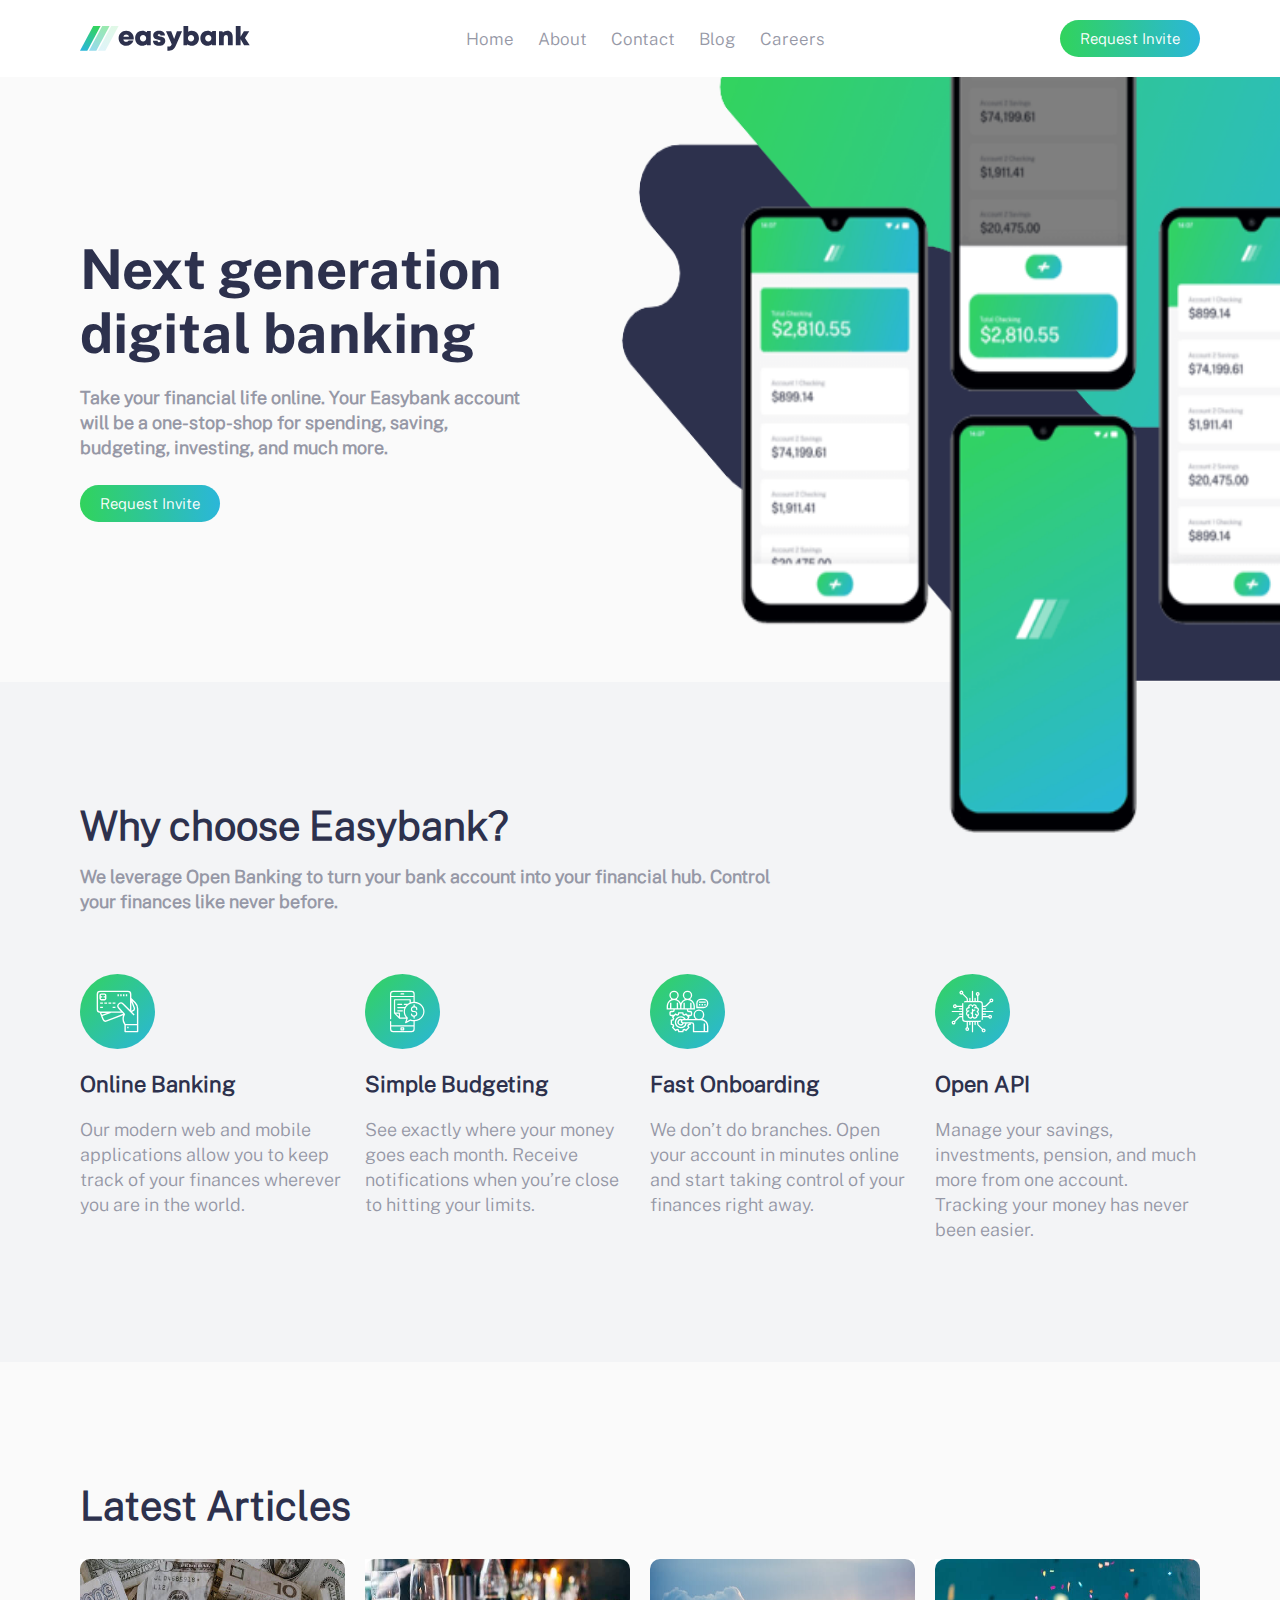
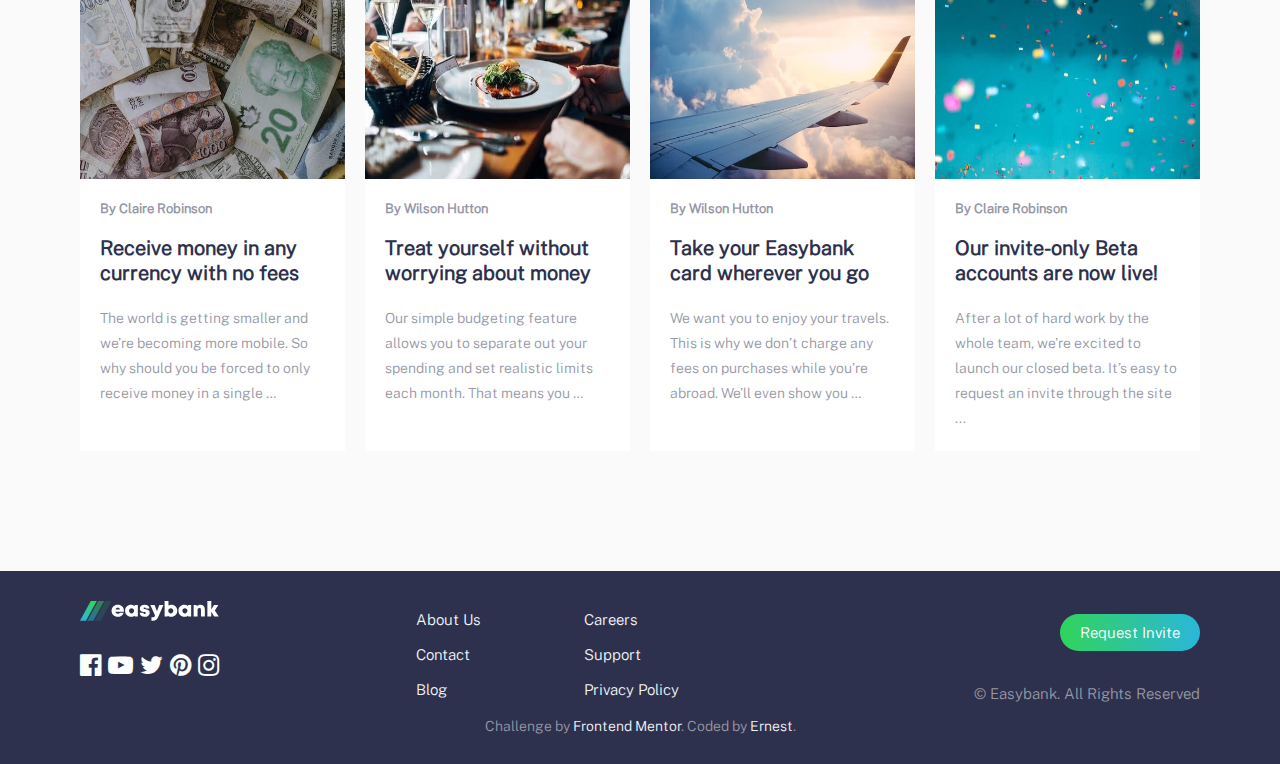
<file: easybank/index.html>
<!DOCTYPE html>
<html lang="en">
<head>
  <meta charset="UTF-8">
  <meta name="viewport" content="width=device-width, initial-scale=1.0">

  <link rel="icon" type="image/png" sizes="32x32" href="./images/favicon-32x32.png">
  <link rel="stylesheet" href="css/style.css">
  <link rel="stylesheet" href="https://cdnjs.cloudflare.com/ajax/libs/font-awesome/4.7.0/css/font-awesome.min.css">
  
  <title>Frontend Mentor | Easybank landing page</title>
</head>
<body>

  <div class="container">

    <div class="container-fix">
        <div class="nav">
        <img src="images/logo.svg" alt="Easybank Logo" class="nav-logo">
        <div class="empty block"></div>
        <div class="dropdown" id="mydropdown">
          <ul class="nav-list">
            <li class="nav-text mg-r-1"><a href="#">Home</a></li>
            <li class="nav-text mg-r-1"><a href="#">About</a></li>
            <li class="nav-text mg-r-1"><a href="#">Contact</a></li>
            <li class="nav-text mg-r-1"><a href="#">Blog</a></li>
            <li class="nav-text"><a href="#">Careers</a></li>
        </ul>
      </div>
                
        <button class="button none">Request Invite</button>
        <button class="" aria-label="Menu icon" id="menu" onclick="myFunc()">
          <img src="images/icon-hamburger.svg" alt="Menu" class="menu-open block" id="menu-sign">
        </button>
      </div>
      </div>

    <div class="col-a">
      <div class="section-a container-fix">
        <div class="sec-a">
            <h1>Next generation digital banking</h1>

        <h5>Take your financial life online. Your Easybank account will be a one-stop-shop 
            for spending, saving, budgeting, investing, and much more.</h5>

        <button class="button">Request Invite</button>
        </div>
        <div class="sec-b">
          
          <div class="bg-img">
            <img src="images/phone.png" class="bg-desktop none" alt="">
            <img src="images/website.png" class="bg-sm-device block" alt="">
            </div>
        </div>
        </div>
    </div>






    <div class="col-b">
      <div class="container-fix">
      <div class="section-a">
      <h2>Why choose Easybank?</h2>

      <h5>We leverage Open Banking to turn your bank account into your financial hub. Control 
      your finances like never before.</h5>
    </div>

      <div class="section-b">
        <div class="sec-a flex mg-r-1">
          <img src="images/icon-online.svg" alt="Logo" class="img-a">
      <h3>Online Banking</h3>
      <p>Our modern web and mobile applications allow you to keep track of your finances 
      wherever you are in the world.</p>
      </div>

      <div class="sec-b flex mg-r-1">
        <img src="images/icon-budgeting.svg" alt="Logo" class="img-a">
      <h3>Simple Budgeting</h3>
      <p>See exactly where your money goes each month. Receive notifications when you’re 
      close to hitting your limits.</p>
      </div>

      <div class="sec-c flex mg-r-1">
        <img src="images/icon-onboarding.svg" alt="Logo" class="img-a">
      <h3>Fast Onboarding</h3>
      <p>We don’t do branches. Open your account in minutes online and start taking control 
      of your finances right away.</p>
      </div>

      <div class="sec-d flex">
        <img src="images/icon-api.svg" alt="Logo" class="img-a">
      <h3>Open API</h3>
      <p>Manage your savings, investments, pension, and much more from one account. Tracking 
      your money has never been easier.</p>
    </div>
    </div>
    </div>
    </div>

    <div class="col-c">
      <div class="container-fix">
      <h2>Latest Articles</h2>

      <div class="section-a">
        <div class="sec-a flex mg-r-1">
          <img src="images/image-currency.jpg" alt="" class="flex-img">
      <h6>By Claire Robinson</h6>
      <h4><a href="#">Receive money in any currency with no fees</a></h4>
      <p>The world is getting smaller and we’re becoming more mobile. So why should you be 
      forced to only receive money in a single …</p>
    </div>
    
    <div class="sec-a flex mg-r-1">
      <img src="images/image-restaurant.jpg" alt="" class="flex-img">
      <h6>By Wilson Hutton</h6>
      <h4><a href="#">Treat yourself without worrying about money</a></h4>
      <p>Our simple budgeting feature allows you to separate out your spending and set 
      realistic limits each month. That means you …</p>
    </div>
    
    <div class="sec-a flex mg-r-1">
      <img src="images/image-plane.jpg" alt="" class="flex-img">
      <h6>By Wilson Hutton</h6>
      <h4><a href="#">Take your Easybank card wherever you go</a></h4>
      <p>We want you to enjoy your travels. This is why we don’t charge any fees on purchases 
      while you’re abroad. We’ll even show you …</p>
    </div>
    
    <div class="sec-a flex">
      <img src="images/image-confetti.jpg" alt="" class="flex-img">
      <h6>By Claire Robinson</h6>
      <h4><a href="#">Our invite-only Beta accounts are now live!</a></h4>
      <p>After a lot of hard work by the whole team, we’re excited to launch our closed beta. 
      It’s easy to request an invite through the site ...</p>
    </div>
    </div>
    </div>
    </div>

  

  <div class="footer">
    <div class="section-a container-fix">

      <div class="sec-a">
        <img src="images/logo-white.svg" alt="Easybank Logo" class="footer-logo">
        
        <div class="media-icon">

        <a href="#" aria-label="Faceebook"><i class="fa sm-icon fa-2x fa-facebook-official"></i></a>
        <a href="#" aria-label="Youtube"><i class="fa sm-icon fa-2x fa-youtube-play"></i></a>
        <a href="#" aria-label="Twitter"><i class="fa sm-icon fa-2x fa-twitter"></i></a>
        <a href="#" aria-label="Pinterest"><i class="fa sm-icon fa-2x fa-pinterest"></i></a>
        <a href="#" aria-label="Instagram"><i class="fa sm-icon fa-2x fa-instagram"></i></a>

        </div>
      </div>
      <div class="sec-b">
        <p><a href="#">About Us</p></a>
        <p><a href="#">Contact</p></a>
        <p><a href="#">Blog</p></a>
      </div>
      <div class="sec-b">
        <p><a href="#">Careers</p></a>
        <p><a href="#">Support</p></a>
        <p><a href="#">Privacy Policy</p></a>
      </div>
      <div class="sec-c">
        <div class="right">
        <button class="button">Request Invite</button>
        <p>© Easybank. All Rights Reserved</p>
      </div>
      </div>
      
    </div>
  
    <div class="attribution container-fix">
      Challenge by <a href="https://www.frontendmentor.io?ref=challenge" target="_blank">Frontend Mentor</a>. 
      Coded by <a href="https://github.com/Ernest2026/Websites/" target="_blank">Ernest</a>.
    </div>

</div>
</div>

    </div>

<script src="js/main.js"></script>
</body>
</html>
</file>
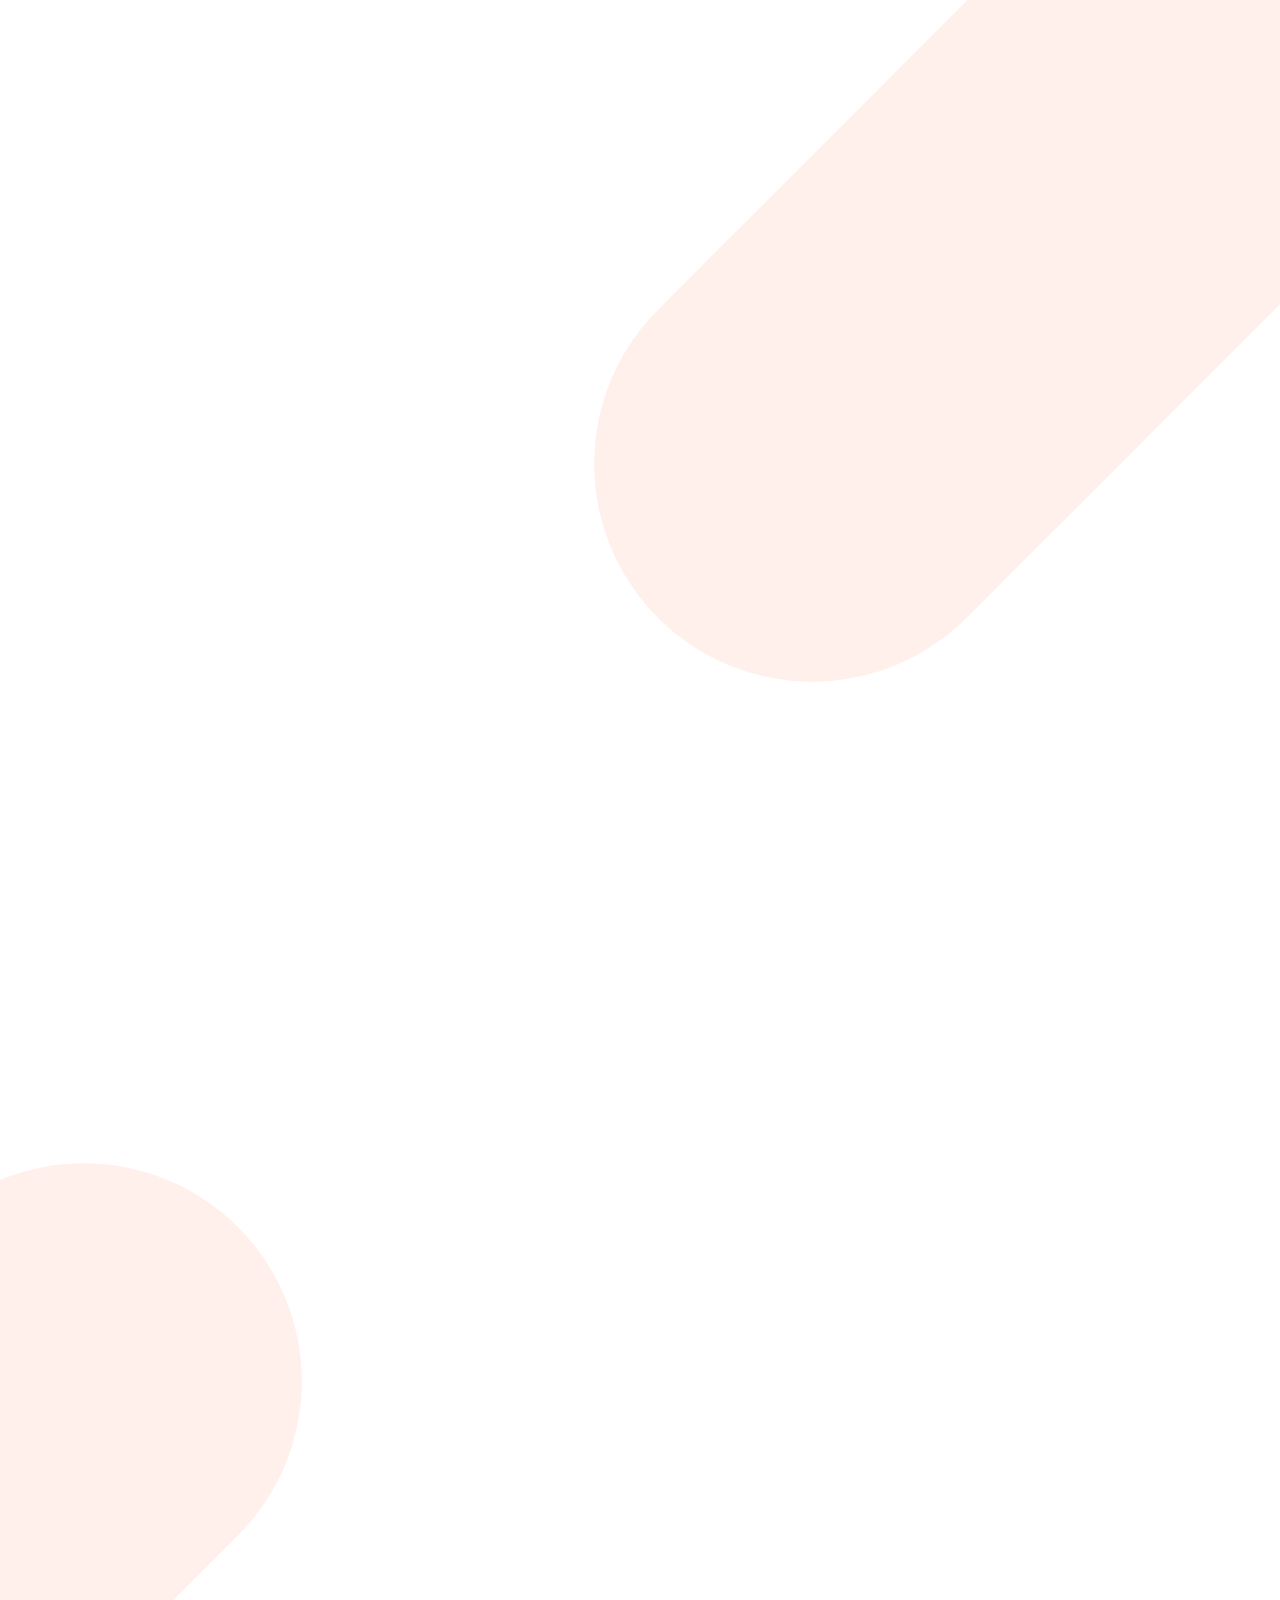
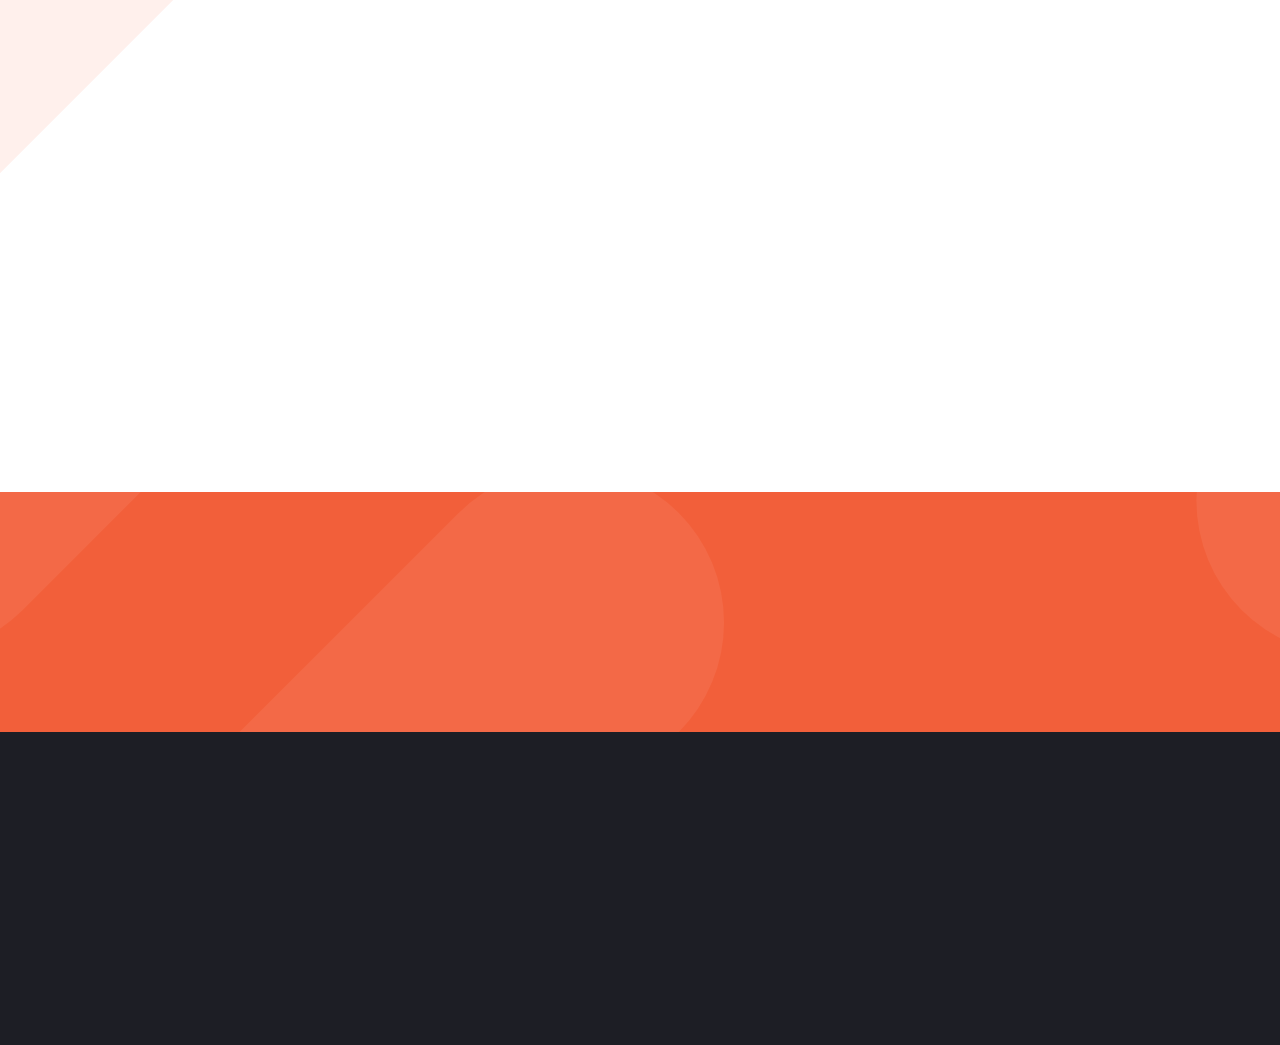
<file: manage/index.html>
<!DOCTYPE html>
<html lang="en">
<head>
  <meta charset="UTF-8">
  <meta name="viewport" content="width=device-width, initial-scale=1.0"> <!-- displays site properly based on user's device -->

  <link rel="icon" type="image/png" sizes="32x32" href="./images/favicon-32x32.png">

  <link rel="stylesheet" href="https://cdnjs.cloudflare.com/ajax/libs/font-awesome/4.7.0/css/font-awesome.min.css">

  <link rel="stylesheet" href="css/style.css">
  
  <title>Frontend Mentor | Manage landing page</title>

  <!-- Feel free to remove these styles or customise in your own stylesheet 👍 -->
</head>
<body>

  <div class="fluid-container">


    <img src="images/bg-tablet-pattern.svg" alt="" class="img-design-a">

  <div class="nav">
    <div class="container">
    <div class="section">
      <div class="logo">
        <img src="images/logo.svg" alt="" class="web-logo">
      </div>
  
      <div class="list" id="dropdown">
        <a href="#" aria-label="Pricing" class="link">Pricing</a>
        <a href="#" aria-label="Product" class="link">Product</a>
        <a href="#" aria-label="About Us" class="link">About Us</a>
        <a href="#" aria-label="Careers" class="link">Careers</a>
        <a href="#" aria-label="Community" class="link">Community</a>
      </div>
        
      <button class="button">Get Started</button>
      <button class="icon"><img src="images/icon-hamburger.svg" alt="" id="icon"></button>
    </div>
  </div>
  </div>

  


  <div class="col-a">
    <div class="container">
      <div class="section-a show-on-scroll">
        <div class="sec-a">
          <h1 class="opacity remove-class">Bring everyone together to build better products.</h1>

          <p class="opacity remove-class">Manage makes it simple for software teams to plan day-to-day 
            tasks while keeping the larger team goals in view.</p>
        
          <button class="button opacity remove-class">Get Started</button>
      </div>

      <div class="sec-b">
        <img src="images/illustration-intro.svg" alt="" class="img opacity remove-class">
      </div>
      </div>
    </div>
  </div>

  



  <div class="col-b">

    <img src="images/bg-tablet-pattern.svg" alt="" class="img-design-b">

    <div class="container">
      <div class="section-a">
        <div class="sec-a show-on-scroll">
          <h2 class="opacity remove-class">What’s different about Manage?</h2>

          <p class="opacity remove-class">Manage provides all the functionality your team needs, without 
          the complexity. Our software is tailor-made for modern digital 
          product teams.</p>
        </div>
        
      <div class="sec-b show-on-scroll">
        <div class="item opacity remove-class">
          <div class="item-header">
            <span class="number">01</span>
            <h4>Track company-wide progress</h4>
          </div>
          <p>See how your day-to-day tasks fit into the wider vision. Go from 
          tracking progress at the milestone level all the way done to the 
          smallest of details. Never lose sight of the bigger picture again.</p>
        </div>
              
        <div class="item opacity remove-class">
          <div class="item-header">
            <span class="number">02</span>
            <h4>Advanced built-in reports</h4>
          </div>
          <p>Set internal delivery estimates and track progress toward company 
          goals. Our customisable dashboard remove-classs you build out the reports 
          you need to keep key stakeholders informed.</p>
        </div>
              
        <div class="item opacity remove-class">
          <div class="item-header">
            <span class="number">03</span>
            <h4>Everything you need in one place</h4>
          </div>
          <p>Stop jumping from one service to another to communicate, store files, 
          track tasks and share documents. Manage offers an all-in-one team 
          productivity solution.</p>
        </div>
        
      </div>
        
      </div>
    </div>
  </div>

  

  <div class="col-c">
    <div class="container">
      <div class="section-a">
        <div class="sec-a show-on-scroll">
          <h2 class="opacity remove-class">What they’ve said</h2>
        </div>

        <div class="sec-b show-on-scroll">
          <div class="slides opacity remove-class">
            <img src="images/avatar-anisha.png" alt="" class="img">
            <h4>Anisha Li</h4>
            <p>“Manage has supercharged our team’s workflow. The ability to maintain 
            visibility on larger milestones at all times keeps everyone motivated.”</p>
          </div>
          
        <div class="slides opacity remove-class">
          <img src="images/avatar-ali.png" alt="" class="img">
          <h4>Ali Bravo</h4>
          <p>“We have been able to cancel so many other subscriptions since using 
          Manage. There is no more cross-channel confusion and everyone is much 
          more focused.”</p>
        </div>
          
        <div class="slides opacity remove-class">
          <img src="images/avatar-richard.png" alt="" class="img">
          <h4>Richard Watts</h4>
          <p>“Manage allows us to provide structure and process. It keeps us organized 
          and focused. I can’t stop recommending them to everyone I talk to!”</p>
        </div>
          
        <div class="slides opacity remove-class">
          <img src="images/avatar-shanai.png" alt="" class="img">
          <h4>Shanai Gough</h4>
          <p>“Their software allows us to track, manage and collaborate on our projects 
          from anywhere. It keeps the whole team in-sync without being intrusive.”</p>
        </div>
          
        <div class="dot">
          <span class="circle"></span>
          <span class="circle"></span>
          <span class="circle"></span>
          <span class="circle"></span>
        </div>
        </div>

        <div class="sec-c show-on-scroll">
          <button class="button opacity remove-class">Get Started</button>
        </div>
      </div>
    </div>
  </div>



  
  <div class="col-d">
    <div class="container">
      <div class="section-a show-on-scroll">
        <div class="sec-a">
          <p class="opacity remove-class">Simplify how your team works today.</p>
        </div>
        <div class="sec-b">
          <button class="button opacity remove-class">Get Started</button>
        </div>
      </div>
    </div>
  </div>

  
  

  <div class="footer">
    <div class="container">
      <div class="contain show-on-scroll">
      <div class="section">
        <div class="sec-a opacity remove-class">

          <p class="">Copyright 2020. All Rights Reserved</p>

          <div class="img">
            <img src="images/logo-white.svg" alt="" class="web-logo">
          </div>
            

            <div class="media-icon">

              <a href="#" aria-label="Facebook link"><i class="fa sm-icon fa-facebook-official"></i></a>
              <a href="#" aria-label="Youtube link"><i class="fa sm-icon fa-youtube-play"></i></a>
              <a href="#" aria-label="Twitter link"><i class="fa sm-icon fa-twitter"></i></a>
              <a href="#" aria-label="Pinterest link"><i class="fa sm-icon fa-pinterest"></i></a>
              <a href="#" aria-label="Instagram link"><i class="fa sm-icon fa-instagram"></i></a>
      
              </div>

              
        </div>

        <div class="sec-b opacity remove-class">
          <div class="item">
            <a href="#" aria-label="Home">Home</a>
            <a href="#" aria-label="Pricing">Pricing</a>
            <a href="#" aria-label="Product">Products</a>
            <a href="#" aria-label="About Us">About Us</a>
          </div>
          
          
          <div class="item">
            <a href="#" aria-label="Careers">Careers</a>
            <a href="#" aria-label="Community">Community</a>
            <a href="#" aria-label="Privacy Policy">Privacy Policy</a>
          </div>
          
        </div>

        <div class="sec-c opacity remove-class">
          <div class="item">
            <form action="#">
              <input type="text" placeholder="Updates in your inbox…" id="email">
              <input type="submit" class="button" id="validate" value="Go">

            </form>

          <p class="error-msg"></p>
        
          <p class="copyright">Copyright 2020. All Rights Reserved</p>
        </div>
        </div>
      </div>

        <div class="attribution opacity remove-class">
          Challenge by <a href="https://www.frontendmentor.io?ref=challenge" aria-label="Frontend Mentor" target="_blank">Frontend Mentor</a>. 
          Coded by <a href="https://www.twitter.com/Ernesto_13355" aria-label="Follow Ernesto on twitter" target="_blank">Ernesto</a>.
        </div>
      </div>
      
      

    </div>
  </div>


  
  

  <script src="js/index.js"></script>
</body>
</html>
</file>
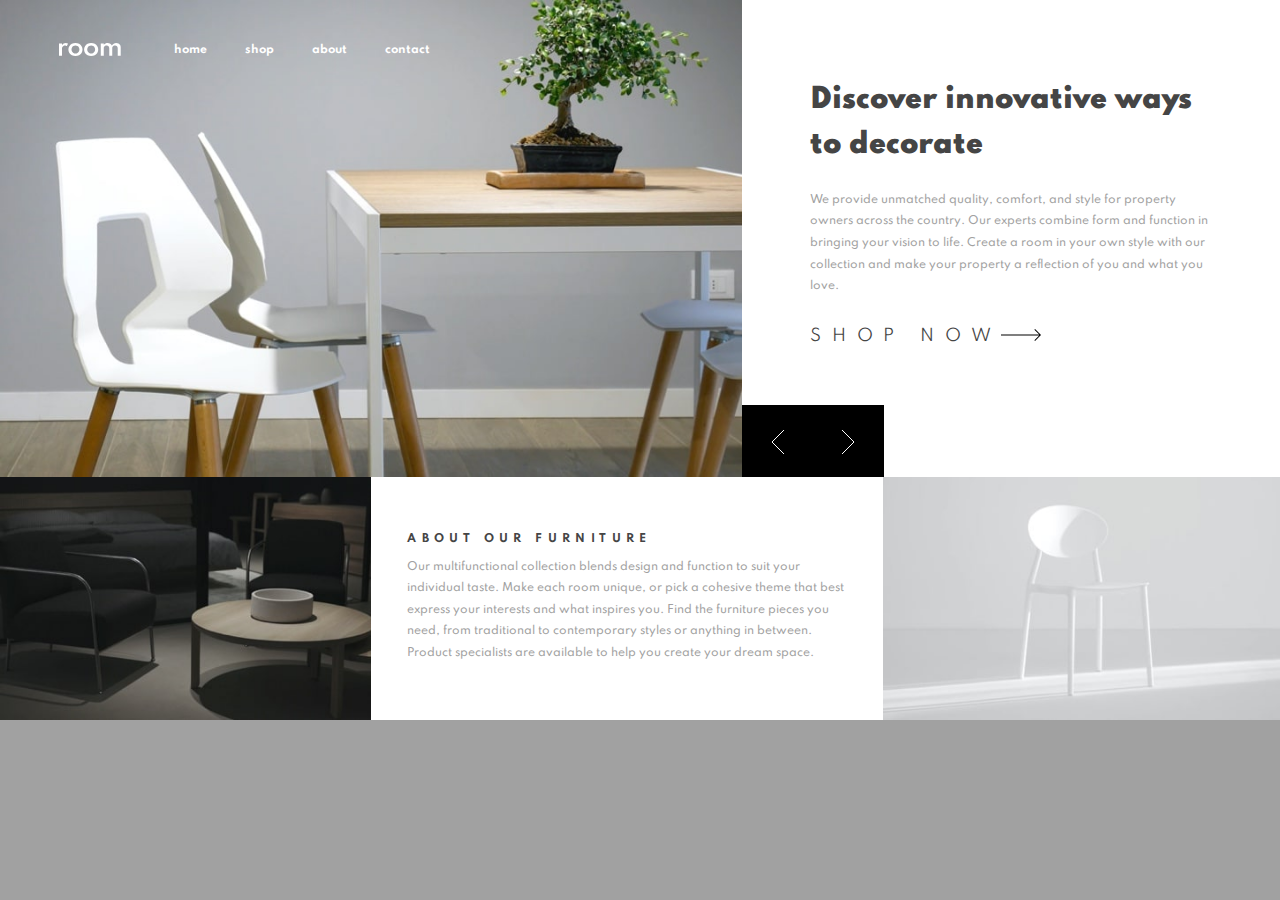
<file: room/index.html>
<!DOCTYPE html>
<html lang="en">
<head>
  <meta charset="UTF-8">
  <meta name="viewport" content="width=device-width, initial-scale=1.0"> <!-- displays site properly based on user's device -->

  <link rel="icon" type="image/png" sizes="32x32" href="./images/favicon-32x32.png">
  <link rel="stylesheet" href="css/style.css">
  
  <title>Frontend Mentor | Room homepage</title>

  <!-- Feel free to remove these styles or customise in your own stylesheet 👍 -->
</head>
<body>
  
<div class="container">
  
  <div class="col-a">
    <div class="section-a" id="bgSlides">
      <div class="cover">
      <div class="nav" id="nav">
        
        <button onclick="toggleNav()"><img src="images/icon-hamburger.svg" alt="menu" class="menu show" id="menu"></button>
        <img src="images/logo.svg" alt="room" class="logo" id="logo">
        <div class="empty" id="empty"></div>
      <div class="nav-text" id="nav-text">
        <a href="">Home</a>
        <a href="">Shop</a>
        <a href="">About</a>
        <a href="">Contact</a>
      </div>
      </div>
      

      <div class="button show" id="change">
        <button class="direction" onclick="changeSlide(-1)"><img src="images/icon-angle-left.svg" alt=""></button>
        <button class="direction" onclick="changeSlide(-1)"><img src="images/icon-angle-right.svg" alt=""></button>
      </div>
    </div>
      </div>
      <div class="" id="blur"></div>
    <div class="section-b">
      <div class="mySlides">
        
        <h2>Discover innovative ways to decorate</h2>
    
        <p>We provide unmatched quality, comfort, and style for property owners across the country. 
        Our experts combine form and function in bringing your vision to life. Create a room in your 
        own style with our collection and make your property a reflection of you and what you love.</p>
        <span id="link"><a href="#" id="link">Shop now<img src="images/icon-arrow.svg" alt="" class="arrow" id="arrow"></a></span>
      </div>
      <div class="mySlides">
        <h2>We are available all across the globe</h2>

        <p>With stores all over the world, it's easy for you to find furniture for your home or place of business. 
        Locally, we’re in most major cities throughout the country. Find the branch nearest you using our 
        store locator. Any questions? Don't hesitate to contact us today.</p>
        <span id="link"><a href="#" id="link">Shop now<img src="images/icon-arrow.svg" alt="" class="arrow" id="arrow"></a></span>
      </div>
      <div class="mySlides">
        <h2>Manufactured with the best materials</h2>

        <p>Our modern furniture store provide a high level of quality. Our company has invested in advanced technology 
          to ensure that every product is made as perfect and as consistent as possible. With three decades of 
          experience in this industry, we understand what customers want for their home and office.</p>
        <span id="link"><a href="#" id="link">Shop now<img src="images/icon-arrow.svg" alt="" class="arrow" id="arrow"></a></span>
      </div>
      

      
    
      

      <div class="button hide">
        <button class="direction" onclick="changeSlide(-1)"><img src="images/icon-angle-left.svg" alt=""></button>
        <button class="direction" onclick="changeSlide(1)"><img src="images/icon-angle-right.svg" alt=""></button>
      </div>
    </div>
  </div>

  <div class="col-b">
    <div class="section-a">
      <img src="images/image-about-dark.jpg" alt="" class="img">
    </div>
    <div class="section-b">
      <h4>About our furniture</h4>
    
      <p>Our multifunctional collection blends design and function to suit your individual taste.
      Make each room unique, or pick a cohesive theme that best express your interests and what
      inspires you. Find the furniture pieces you need, from traditional to contemporary styles
      or anything in between. Product specialists are available to help you create your dream space.</h4>
    </div>
    <div class="section-c">
      <img src="images/image-about-light.jpg" alt="" class="img">
    </div>
  </div>

  <!-- <div class="attribution">
    Challenge by <a href="https://www.frontendmentor.io?ref=challenge" target="_blank">Frontend Mentor</a>. 
    Coded by <a href="#">Your Name Here</a>.
  </div> -->
</div>

<!-- <div class="cover">
<div class="try">
  <h1> </h1>
</div>
</div> -->

<script src="js/main.js"></script>
  <script>
    console.log(screen.height);
    console.log(screen.width);
  </script>
</body>
</html>
</file>
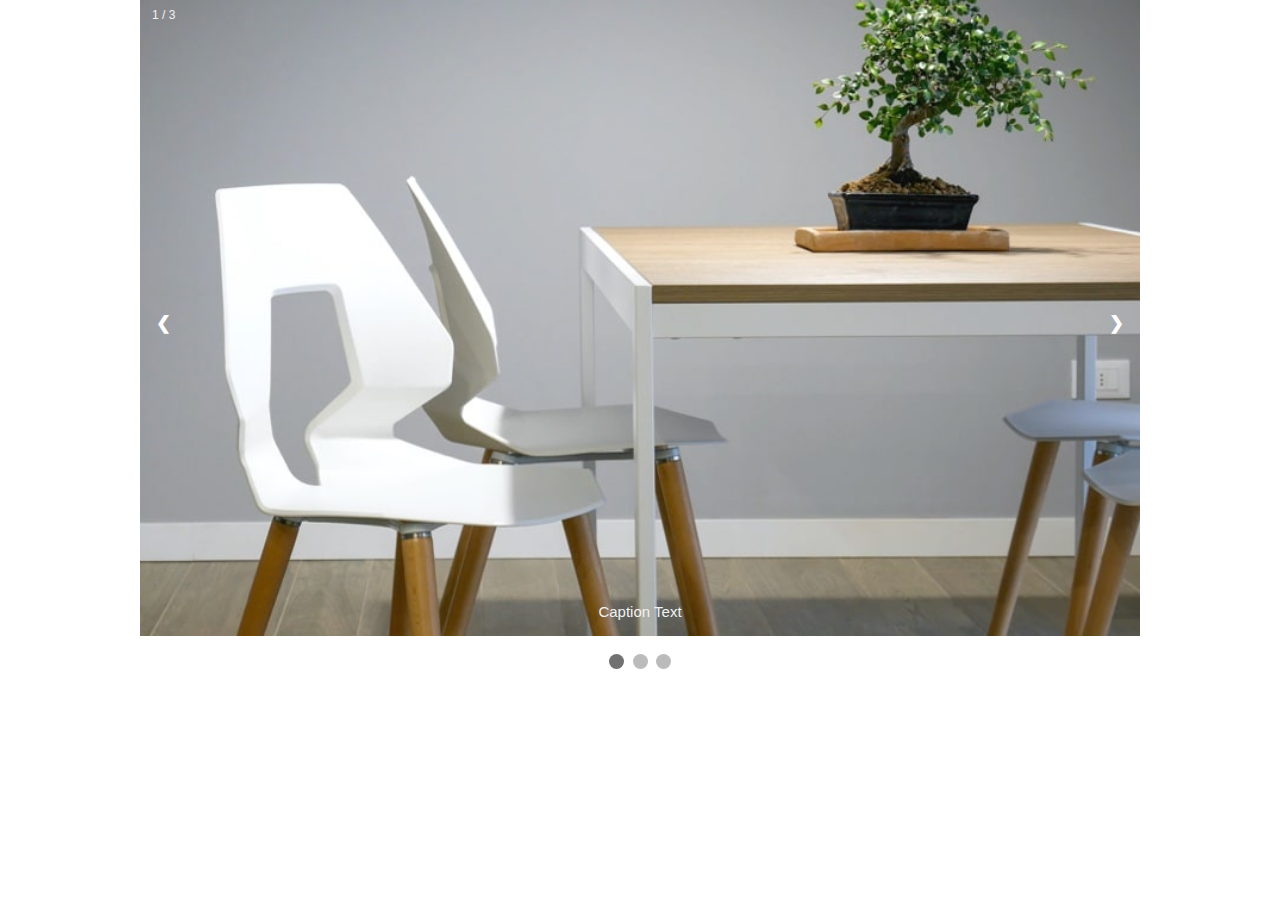
<file: room/images/carol.html>
<!DOCTYPE html>
<html>
<head>
<meta name="viewport" content="width=device-width, initial-scale=1">
<style>
* {box-sizing: border-box}
body {font-family: Verdana, sans-serif; margin:0}
.mySlides {display: none}
img {vertical-align: middle;}

/* Slideshow container */
.slideshow-container {
  max-width: 1000px;
  position: relative;
  margin: auto;
}

/* Next & previous buttons */
.prev, .next {
  cursor: pointer;
  position: absolute;
  top: 50%;
  width: auto;
  padding: 16px;
  margin-top: -22px;
  color: white;
  font-weight: bold;
  font-size: 18px;
  transition: 0.6s ease;
  border-radius: 0 3px 3px 0;
  user-select: none;
}

/* Position the "next button" to the right */
.next {
  right: 0;
  border-radius: 3px 0 0 3px;
}

/* On hover, add a black background color with a little bit see-through */
.prev:hover, .next:hover {
  background-color: rgba(0,0,0,0.8);
}

/* Caption text */
.text {
  color: #f2f2f2;
  font-size: 15px;
  padding: 8px 12px;
  position: absolute;
  bottom: 8px;
  width: 100%;
  text-align: center;
}

/* Number text (1/3 etc) */
.numbertext {
  color: #f2f2f2;
  font-size: 12px;
  padding: 8px 12px;
  position: absolute;
  top: 0;
}

/* The dots/bullets/indicators */
.dot {
  cursor: pointer;
  height: 15px;
  width: 15px;
  margin: 0 2px;
  background-color: #bbb;
  border-radius: 50%;
  display: inline-block;
  transition: background-color 0.6s ease;
}

.active, .dot:hover {
  background-color: #717171;
}

/* Fading animation */
.fade {
  -webkit-animation-name: fade;
  -webkit-animation-duration: 1.5s;
  animation-name: fade;
  animation-duration: 1.5s;
}

@-webkit-keyframes fade {
  from {opacity: .4} 
  to {opacity: 1}
}

@keyframes fade {
  from {opacity: .4} 
  to {opacity: 1}
}

/* On smaller screens, decrease text size */
@media only screen and (max-width: 300px) {
  .prev, .next,.text {font-size: 11px}
}
</style>
</head>
<body>

<div class="slideshow-container">

<div class="mySlides fade">
  <div class="numbertext">1 / 3</div>
  <img src="desktop-image-hero-1.jpg" style="width:100%">
  <div class="text">Caption Text</div>
</div>

<div class="mySlides fade">
  <div class="numbertext">2 / 3</div>
  <img src="desktop-image-hero-2.jpg" style="width:100%">
  <div class="text">Caption Two</div>
</div>

<div class="mySlides fade">
  <div class="numbertext">3 / 3</div>
  <img src="desktop-image-hero-3.jpg" style="width:100%">
  <div class="text">Caption Three</div>
</div>

<a class="prev" onclick="plusSlides(-1)">&#10094;</a>
<a class="next" onclick="plusSlides(1)">&#10095;</a>

</div>
<br>

<div style="text-align:center">
  <span class="dot" onclick="currentSlide(1)"></span> 
  <span class="dot" onclick="currentSlide(2)"></span> 
  <span class="dot" onclick="currentSlide(3)"></span> 
</div>

<script>
var slideIndex = 1;
showSlides(slideIndex);

function plusSlides(n) {
  showSlides(slideIndex += n);
}

function currentSlide(n) {
  showSlides(slideIndex = n);
}

function showSlides(n) {
  var i;
  var slides = document.getElementsByClassName("mySlides");
  var dots = document.getElementsByClassName("dot");
  if (n > slides.length) {slideIndex = 1}    
  if (n < 1) {slideIndex = slides.length}
  for (i = 0; i < slides.length; i++) {
      slides[i].style.display = "none";  
  }
  for (i = 0; i < dots.length; i++) {
      dots[i].className = dots[i].className.replace(" active", "");
  }
  slides[slideIndex-1].style.display = "block";  
  dots[slideIndex-1].className += " active";
}
</script>

</body>
</html> 









<!-- <!DOCTYPE html>
<html>
<head>
<meta name="viewport" content="width=device-width, initial-scale=1">
<style>
* {box-sizing: border-box;}
body {font-family: Verdana, sans-serif;}
.mySlides {display: none;}
img {vertical-align: middle;}

/* Slideshow container */
.slideshow-container {
  max-width: 1000px;
  position: relative;
  margin: auto;
}

/* Caption text */
.text {
  color: #f2f2f2;
  font-size: 15px;
  padding: 8px 12px;
  position: absolute;
  bottom: 8px;
  width: 100%;
  text-align: center;
}

/* Number text (1/3 etc) */
.numbertext {
  color: #f2f2f2;
  font-size: 12px;
  padding: 8px 12px;
  position: absolute;
  top: 0;
}

/* The dots/bullets/indicators */
.dot {
  height: 15px;
  width: 15px;
  margin: 0 2px;
  background-color: #bbb;
  border-radius: 50%;
  display: inline-block;
  transition: background-color 0.6s ease;
}

.active {
  background-color: #717171;
}

/* Fading animation */
.fade {
  -webkit-animation-name: fade;
  -webkit-animation-duration: 1.5s;
  animation-name: fade;
  animation-duration: 1.5s;
}

@-webkit-keyframes fade {
  from {opacity: .4} 
  to {opacity: 1}
}

@keyframes fade {
  from {opacity: .4} 
  to {opacity: 1}
}

/* On smaller screens, decrease text size */
@media only screen and (max-width: 300px) {
  .text {font-size: 11px}
}
</style>
</head>
<body>

<h2>Automatic Slideshow</h2>
<p>Change image every 2 seconds:</p>

<div class="slideshow-container">

<div class="mySlides fade">
  <div class="numbertext">1 / 3</div>
  <img src="img_nature_wide.jpg" style="width:100%">
  <div class="text">Caption Text</div>
</div>

<div class="mySlides fade">
  <div class="numbertext">2 / 3</div>
  <img src="img_snow_wide.jpg" style="width:100%">
  <div class="text">Caption Two</div>
</div>

<div class="mySlides fade">
  <div class="numbertext">3 / 3</div>
  <img src="img_mountains_wide.jpg" style="width:100%">
  <div class="text">Caption Three</div>
</div>

</div>
<br>

<div style="text-align:center">
  <span class="dot"></span> 
  <span class="dot"></span> 
  <span class="dot"></span> 
</div>

<script>
var slideIndex = 0;
showSlides();

function showSlides() {
  var i;
  var slides = document.getElementsByClassName("mySlides");
  var dots = document.getElementsByClassName("dot");
  for (i = 0; i < slides.length; i++) {
    slides[i].style.display = "none";  
  }
  slideIndex++;
  if (slideIndex > slides.length) {slideIndex = 1}    
  for (i = 0; i < dots.length; i++) {
    dots[i].className = dots[i].className.replace(" active", "");
  }
  slides[slideIndex-1].style.display = "block";  
  dots[slideIndex-1].className += " active";
  setTimeout(showSlides, 2000); // Change image every 2 seconds
}
</script>

</body>
</html>  -->
</file>
<file: easybank/css/style.css>
:root {
    
    --Dark-Blue: hsl(233, 26%, 24%);
    --Lime-Green: hsl(136, 65%, 51%);
    --Bright-Cyan: hsl(192, 70%, 51%);

    
    --Grayish-Blue: hsl(233, 8%, 62%);
    --Light-Grayish-Blue: hsl(220, 16%, 96%);
    --Very-Light-Gray: hsl(0, 0%, 98%);
    --White: hsl(0, 0%, 100%);
}

@font-face {
    font-family: PsBold;
    src: url(../font/PublicSans-Bold.ttf);
 }

@font-face {
    font-family: PsRegular;
    src: url(../font/PublicSans-Regular.ttf);
 }

@font-face {
    font-family: PsLight;
    src: url(../font/PublicSans-Light.ttf);
 }

* {
    padding: 0;
    margin: 0;
    box-sizing: border-box;
    font-family: PsLight;
}

html {
    font-size: 8px;
}

.none {
    display: none;
}

.container {
    width: 100%;
    position: relative;
    overflow: hidden;
}

a {
    text-decoration: none;
    color: inherit;
}

button {
    outline: none;
    border: none;
    background-color: transparent;
    cursor: pointer;
}

.nav {
    background-color: var(--White);
    padding: 2.5rem 5rem;
    display: flex;
    
    justify-content: center;
    position: relative;
    
}

.empty {
    margin: 0 auto;
}

.hide {
    display: none;
}

.dropdown {
    z-index: 9;
    position: absolute;
    width: 100%;
    margin-top: 8rem;
    display: none;
}

.dropdown .nav-list {
    width: 80%;
    border-radius: 1.5rem;
    padding: 5rem;
    color: var(--Grayish-Blue);
    margin: 0 auto;
    list-style-type: none;
    background-color: var(--White);
}

.dropdown .nav-list .mg-r-1 {
    margin-bottom: 3rem;
}

.dropdown .nav-list .nav-text {
    font-size: 2.5rem;
    text-align: center;
}

.dropdown .nav-list .nav-text:hover {
    color: var(--Dark-Blue);
    transition: 1s;
}

.show {
    display: block;
}

.nav-logo {
    width: 15rem; 
    
}

.button {
    outline: none;
    border: none;
    color: var(--White);
    background-image: linear-gradient(to right, var(--Lime-Green), var(--Bright-Cyan));
    padding: 1rem 2rem;
    border-radius: 2.5rem;
    font-size: 1.5rem;
    cursor: pointer;
}

.button:hover, .button:focus {
    opacity: 0.8;
    box-shadow: 3px 3px 5px 0px hsl(233, 8%, 62%,0.8);
    -webkit-box-shadow: 3px 3px 5px 0px hsl(233, 8%, 62%,0.8);
    -moz-box-shadow: 3px 3px 5px 0px hsl(233, 8%, 62%,0.8);
    transition: all 0.5s;
}

.col-a {
    padding: 0 5rem 8rem 5rem;
    background-color: var(--Very-Light-Gray);
}

.col-a .section-a {
    display: flex;
    justify-content: center;
    align-items: center;
    flex-direction: column-reverse;
}

.col-a .section-a .sec-b .bg-img .bg-sm-device {
    width: 100vw;
}

.col-a .section-a .sec-b .bg-img {
    background-image: url("../images/bg-intro-mobile.svg");
    background-repeat: no-repeat;
    background-position: top right;
    background-size: 100% 120%;
}

.col-a .section-a .sec-a {
    text-align: center;
}

.col-a .section-a .sec-a h1 {
    color: var(--Dark-Blue);
    padding: 3rem 0
}

.col-a .section-a .sec-a h5 {
    color: var(--Grayish-Blue);
    padding-bottom: 2.5rem;
}

.img-a {
    width: 10rem;
    height: 10rem;
}

.col-b {
    background-color: var(--Light-Grayish-Blue);
    padding: 10rem 5rem;
}

.col-b .section-a {
    text-align: center;
}

.col-b .section-a h2 {
    padding-bottom: 1.5rem;
    color: var(--Dark-Blue);
}

.col-b .section-a h5 {
    color: var(--Grayish-Blue);
    padding-bottom: 6rem;
}

.col-b .section-b {
    display: flex;
    flex-direction: column;
    text-align: center;
}

.col-b .section-b h3 {
    color: var(--Dark-Blue);
    padding: 2rem 0;
}

.col-b .section-b p {
    color: var(--Grayish-Blue);
    font-size: 1.8rem;
    line-height: 2.5rem;
}

.col-c {
    padding: 10rem 5rem;
    background-color: var(--Very-Light-Gray);
}

.col-c .section-a {
    display: flex;
    flex-direction: column;
    text-align: center;
}

.col-c .section-a .sec-a {
    background-color: var(--White);
}

.col-c .sec-a .flex-img {
    width: 100%;
    height: 28rem;
    border-radius: 1rem 1rem 0 0;
}

.col-c h2 {
    padding-bottom: 3rem;
    color: var(--Dark-Blue);
}

.col-c .section-a .sec-a h6 {
    color: var(--Grayish-Blue);
    margin: 2rem;
}

.col-c .section-a .sec-a p {
    color: var(--Grayish-Blue);
    font-size: 1.4rem;
    margin: 2rem;
    line-height: 2.5rem;
}

.col-c .section-a .sec-a h4 {
    color: var(--Dark-Blue);
    margin: 2rem;
    cursor: pointer;
}
.col-c .section-a .sec-a h4:hover {
    color: var(--Lime-Green);
    transition: 0.5s
}

.footer {
    background-color: var(--Dark-Blue);
    padding: 3rem 5rem;
}

.footer .section-a {
    display: flex;
    flex-direction: column;
    align-items: center;
    text-align: center;
}

.footer .footer-logo {
    width: 13.9rem; 
    height: 2rem;
    margin-bottom: 3rem;
    cursor: pointer;
}

.footer .section-a .sec-a .mg-r-1 {
    margin-right: 1rem;
    margin-bottom: 0;
}

.footer .section-a .sec-a .media-icon {
    margin-bottom: 2rem;
}

.footer .section-a .sec-a .sm-icon {
    color: var(--White);
    margin-right: .5rem;
    font-size: 2.5rem;
    cursor: pointer;
}

.footer .section-a .sec-a .sm-icon:hover {
    color: var(--Lime-Green);
    transition: 0.5s;
}

.footer .section-a .sec-b p {
    margin-bottom: 1rem;
    color: var(--Light-Grayish-Blue);
}

.footer .section-a .sec-c p {
    color: var(--Grayish-Blue);
}

.footer .section-a .sec-c .button {
    margin-bottom: 3rem;
}

.footer .section-a .sec-c .right {
    margin: 1rem 0;
}

.footer .section-a p {
    font-size: 1.5rem;
}

.footer .section-a .sec-b p:hover {
    color: var(--Lime-Green);
    transition: 0.5s;
    cursor: pointer;
}

.attribution {
    font-size: 1.4rem; 
    text-align: center;
    color: var(--Grayish-Blue);
}
.attribution a {
    color: var(--Light-Grayish-Blue);
}

h1 {
    font-family: PsBold;
    font-size: 5.5rem;
}

.attribution a:hover {
    color: var(--Lime-Green);
    font-size: 1.6rem;
    transition: 0.5s;
    display: inline-block;
    -ms-transform: rotate(-5deg);
    transform: rotate(-5deg);
}

h2 {
    font-size: 4rem;
}

h3 {
    font-size: 2.2rem;
}

h4 {
    font-size: 2rem;
    line-height: 2.5rem;
}

h5 {
    font-size: 1.8rem;
    line-height: 2.5rem;
}

p {
    font-family: PsLight;
    font-size: 1.8rem;
    line-height: 2.5rem;
}

h6 {
    font-size: 1.3rem;
}

.menu-open, .menu-close {
    /* margin: .5rem 0; */
    height: 2rem;
    width: 2rem;
}

.mg-r-1 {
    margin-bottom: 3rem;
}

@media only screen and (min-width: 300px) {
    html {
        font-size: 7px;
    }

    h1 {
        font-size: 4.5rem;
    }
}

@media only screen and (min-width: 350px) {
    html {
        font-size: 7px;
    }

    h1 {
        font-size: 5rem;
    }
}

@media only screen and (min-width: 400px) {
    h1 {
        font-size: 5.8rem;
    }
}

@media only screen and (min-width: 500px) {
    html {
        font-size: 8px;
    }
}

@media only screen and (min-width: 700px) {
    html {
        font-size: 10px;
    }
    h1 {
        font-size: 6rem;
    }
}

@media only screen and (min-width: 900px) {
    html {
        font-size: 12px;
    }
}





@media only screen and (min-width: 900px) {
    html {
        font-size: 7.2px;
    }

    .block {
        display: none;
    }

    .none {
        display: inherit;
    }
 
    .nav {
        align-items: center;
        position: relative;
        
        padding: 2rem 8rem;
    }

    .nav-color {
        background-color: var(--White);
    }
    
    .nav-list {
        font-family: PsLight;
        color: var(--Grayish-Blue);
        list-style-type: none;
        font-size: 1.5rem;
    }
    
    .nav-text {
        margin-right: 2rem;
        display: inline;
        padding: 2.2rem 0;
        cursor: pointer;
        border-bottom: 3px solid hsla(136, 65%, 51%, 0);
    }

    .dropdown .nav-text:hover {
        border-bottom: 3px solid hsla(136, 65%, 51%, 1);
        color: var(--Dark-Blue);
        transition: 1s;
    }
    
    .nav-logo {
        width: 17rem; 
        
    }

    .dropdown {
        display: block;
        margin: 0 auto;
        z-index: 0;
        position: relative;
        width: unset;
        position: unset;
    }

    .dropdown .nav-list {
        padding: 0;
        border-radius: 0;
        width: unset;
        margin: 0 auto;
    }

    .dropdown .nav-list .nav-text {
        font-size: 1.7rem;
        text-align: unset;
    }
    
    .dropdown .nav-list .mg-r-1 {
        margin-bottom: unset;
    }

    .col-a {
        padding: 0 8rem 0 8rem;
        
    }

    .col-a .section-a {
        display: flex;
        justify-content: unset;
        align-items: unset;
        flex-direction: row;
    }
    
    .col-a .section-a .sec-a {
        padding: 16rem 0;
        flex: calc(47% - 8rem);
        
        text-align: unset;
        
    }

    .col-a .section-a .sec-a h1 {
        padding-bottom: 2rem;
        padding-top: 0;
    }
    
    .col-a .section-a .sec-b {
        position: relative;
        flex: calc(53% + 8rem);
        
    }

    .col-a .section-a .sec-b .bg-img .bg-desktop {
        position: absolute;
        top: 0;
        right: 0;
        width: 80%;
        height: 125%;
        z-index: 1;
    }

    .col-a .section-a .sec-b .bg-img {
        background-image: url("../images/bg-intro.desktop.png");
        background-repeat: no-repeat;
        background-position: top right;
        background-size:100% 100%;
        position: absolute;
        width: 100%;
        height: 100%;
        right: -8rem;
        
    }

    .img-a {
        width: 7.5rem;
        height: 7.5rem;
    }

    .col-b {
        padding: 12rem 8rem;
    }
    
    .col-b .section-a {
        text-align: unset;
        width: 70rem;
    }
    
    .col-b .section-b {
        flex-direction: row;
        text-align: unset;
    }

    .col-b .section-b .flex {
        flex: 25%;
        width: 25%;
    }
    
    .col-c {
        padding: 12em 8rem;
    }
    
    .col-c .section-a {
        text-align: unset;
        flex-direction: row;
    }

    .col-c .section-a .flex {
        flex: 25%;
        width: 25%;
    }
    
    .col-c .section-a .sec-a h4 {
        color: var(--Dark-Blue);
        margin: 2rem;
    }

    .col-c .sec-a .flex-img {
        height: 22rem;
    }
    
    .footer {
        padding: 3rem 8rem;
    }
    
    .footer .section-a {
        text-align: unset;
        flex-direction: row;
    }
    
    .footer .footer-logo {
        margin-bottom: 3rem;
    }

    path:hover {
        fill: var(--Lime-Green);
        transition: 0.5s;
    }
    
    .footer .section-a .sec-c .button {
        margin-bottom: 3rem;
    }
    
    .footer .section-a .sec-a {
        flex: 30%;
        margin-bottom: 2rem;
    }
    
    .footer .section-a .sec-b {
        flex: 15%;
    }
    
    .footer .section-a .sec-c {
        flex: 40%;
        display: flex;
        justify-content: flex-end;
    }
    
    .footer .section-a .sec-c .right {
        text-align: end;
    }
    
    .mg-r-1 {
        margin-right: 2rem;
        margin-bottom: 0;
    }

    h1 {
        font-size: 5.5rem;
    }

    @media only screen and (min-width: 1550px) {
        h1 {
            font-size: 6.5rem;
        }
        .container-fix {
            max-width: 1400px;
            margin: 0 auto;
        }
        .col-a .section-a .sec-b .bg-img {
            right: 0rem;
            
        }
        .col-a .section-a .sec-a {
            flex: 47rem;
        }
        
        .col-a .section-a .sec-b {
            flex: 53rem;
        }
        .nav {
            padding: 2rem 0rem;
        }
    }
}

@media only screen and (min-width: 1200px) {
    html {
        font-size: 10px;
    }
}
</file>
<file: manage/css/style.css>
:root {
    /* Numbers */
    --margin: 0 8rem;
    /* Primary colours */
    --Bright-Red: hsl(12, 88%, 59%);
    --Dark-Blue: hsl(228, 39%, 23%);
    /* Neutral colours */
    --Dark-Grayish-Blue: hsl(227, 12%, 61%);
    --Very-Dark-Blue: hsl(233, 12%, 13%);
    --Very-Pale-Red: hsl(13, 100%, 96%);
    --Very-Light-Gray: hsl(0, 0%, 98%);
    /* Animation variables */
    --animi-duration: 500ms;
    --animi-delay: 50ms;
}

* {
    padding: 0;
    margin: 0;
    box-sizing: border-box;
}

.opacity {
    opacity: 1!important;
}

/* .is-visible {
    will-change: auto;
} */

*::selection {
    background-color: var(--Dark-Blue);
    color: var(--Very-Light-Gray);
}

@font-face {
    font-family: Bregular;
    src: url(../font/BeVietnam-Regular.ttf);
}

@font-face {
    font-family: Bmedium;
    src: url(../font/BeVietnam-Medium.ttf);
}

@font-face {
    font-family: Bbold;
    src: url(../font/BeVietnam-Bold.ttf);
}

html {
    font-size: 10px;
    background-color: var(--Vary-Light-Gray);
}

html::-webkit-scrollbar {
    display: none;
}

.nav {
    font-family: Bbold;
    font-size: 1.6rem;
}

.nav .section {
    margin: var(--margin);
    padding: 5rem 0;
    position: relative;
    display: flex;
    flex-direction: row;
    align-items: center;
}

.nav .section .icon {
    display: none;
}

.nav .list {
    margin: 0 auto;
}

.nav .list a {
    margin-right: 2rem;
    color: var(--Dark-Blue);
}

.nav .list a:hover {
    color: var(--Dark-Grayish-Blue);
}

.nav .button {
    justify-self: flex-end;
    align-self: flex-end;
}

.nav .button, .nav .web-logo, .nav .list {
    animation: slide-down var(--animi-duration) forwards;
    opacity: 0;
}

.nav .list {
    animation-delay: calc(var(--animi-delay) * 1);
}





.col-a .section-a {
    margin: var(--margin);
    padding: 6rem 0;
    display: flex;
    flex-direction: row;
    align-items: center;
}

.col-a .section-a .sec-a {
    width: 50%;
    flex: 50%;
    height: auto;
}

.col-a .section-a .sec-a * {
    margin-bottom: 4rem;
}

.col-a .section-a .sec-a p {
    width: 70%;
    flex: 70%;
}

.col-a .section-a .sec-b {
    width: 50%;
    flex: 50%;
    display: flex;
    justify-content: flex-end;
    height: auto;
}

.col-a .section-a .sec-b .img {
    margin-right: -2rem;
    width: 100%;
    opacity: 0;
}

.col-a .section-a.is-visible .sec-b .img {
    margin-right: -2rem;
    width: 100%;
    animation: slide-left var(--animi-duration) calc(var(--animi-delay) * 3) forwards;
    opacity: 0;
}

.col-a .section-a.is-visible .sec-a h1, .col-a .section-a.is-visible .sec-a p, .col-a .section-a.is-visible .sec-a .button {
    animation-name: slide-right;
    animation-duration: var(--animi-duration);
    animation-fill-mode: forwards;
    opacity: 0;
}

.col-a .section-a .sec-a h1, .col-a .section-a .sec-a p, .col-a .section-a .sec-a .button {
    opacity: 0;
}

.col-a .section-a.is-visible .sec-a h1 {
    animation-delay: calc(var(--animi-delay) * 1);
}

.col-a .section-a.is-visible .sec-a p {
    animation-delay: calc(var(--animi-delay) * 3);
}

.col-a .section-a.is-visible .sec-a .button {
    animation-delay: calc(var(--animi-delay) * 5);
}





.col-b {
    position: relative;
}

.col-b .section-a {
    margin: var(--margin);
    padding: 8rem 0;
    display: flex;
    flex-direction: row;
}

.col-b .section-a .sec-a {
    width: 50%;
}

.col-b .section-a .sec-a p {
    width: 70%;
    
}

.col-b .section-a .sec-a * {
    margin-bottom: 3rem;
}

.col-b .section-a .sec-b {
    width: 50%;
}

.col-b .section-a .sec-b .item {
    margin-bottom: 5rem;
}

.col-b .section-a .sec-b .item p {
    margin-left: 12rem;
}
.col-b .section-a .sec-b .item-header h4 {
    margin-left: 4rem;
}

.col-b .section-a .sec-b .item-header * {
    display: inline-block;
}

.col-b .section-a .sec-a p, .col-b .section-a .sec-a h2, .col-b .section-a .sec-b .item {
    opacity: 0;
}

.col-b .section-a .sec-a.is-visible p, .col-b .section-a .sec-a.is-visible h2 {
    animation: slide-right var(--animi-duration) calc(var(--animi-delay) * 2) forwards;
}

.col-b .section-a .sec-a.is-visible p {
    animation-delay: calc(var(--animi-delay) * 4);
}

.col-b .section-a .sec-b.is-visible .item:nth-child(1) {
    animation: slide-down var(--animi-duration) var(--animi-delay) forwards;
    animation-delay: calc(var(--animi-delay) * 1);
}

.col-b .section-a .sec-b.is-visible .item:nth-child(2) {
    animation: slide-down var(--animi-duration) var(--animi-delay) forwards;
    animation-delay: calc(var(--animi-delay) * 3);
}

.col-b .section-a .sec-b.is-visible .item:nth-child(3) {
    animation: slide-down var(--animi-duration) var(--animi-delay) forwards;
    animation-delay: calc(var(--animi-delay) * 5);
}

.col-b .section-a .sec-b .item-header .number {
    outline: 0;
    border: 0;
    display: inline-block;
    background-color: var(--Bright-Red);
    color: var(--Very-Pale-Red);
    font-family: Bbold;
    font-size: 1.4rem;
    border-radius: 3rem;
    padding: 1rem 2rem;
}







.col-c .section-a {
    padding: 3rem 0;
}

.col-c .section-a .sec-a {
    text-align: center;
    margin-bottom: 10rem;
}

.col-c .section-a .sec-b {
    display: flex;
    flex-direction: row;
    justify-content: space-between;
}

.col-c .section-a .sec-b .slides {
    width: 32%;
    border-radius: 1rem;
    background-color: var(--Very-Light-Gray);
    text-align: center;
    padding: 1rem 1.9rem;
}

.col-c .section-a .sec-b.is-visible .slides {
    animation: slide-down var(--animi-duration) calc(var(--animi-delay) * 1) forwards;
}

.col-c .section-a .sec-b .slides, .col-c .section-a .sec-a h2, .col-c .section-a .sec-c .button {
    opacity: 0;
}

.col-c .section-a .sec-b .slides:nth-child(4) {
    display: none;
}

.col-c .section-a .sec-b .slides * {
    margin-bottom: 3rem;
}

.col-c .section-a .sec-b .slides .img {
    height: 10rem;
    margin-top: -5rem;
}

.col-c .section-a .sec-b .slides .img:hover {
    filter: brightness(80%);
}

.col-c .section-a .sec-c {
    margin: 4rem 0;
    text-align: center;
}

.col-c .section-a .sec-b.is-visible .slides:nth-child(1) {
    animation-delay: calc(var(--animi-delay) * 1);
}

.col-c .section-a .sec-b.is-visible .slides:nth-child(2) {
    animation-delay: calc(var(--animi-delay) * 2);
}

.col-c .section-a .sec-b.is-visible .slides:nth-child(3) {
    animation-delay: calc(var(--animi-delay) * 3);
}

.col-c .section-a .sec-a.is-visible h2 {
    animation: slide-down var(--animi-duration) var(--animi-delay) forwards;
}

.col-c .section-a .sec-c.is-visible .button {
    animation: slide-down var(--animi-duration) var(--animi-delay) forwards;
}







.col-d {
    background-color: var(--Bright-Red);
    background-image: url(../images/bg-simplify-section-desktop.svg);
    background-position: -150% 100%;
}

.col-d .section-a {
    margin: var(--margin);
    padding: 6rem 0;
    display: flex;
    flex-direction: row;
    align-items: center;
}

.col-d .section-a .sec-a {
    width: 50%;
}

.col-d .section-a .sec-b {
    width: 50%;
    display: flex;
    justify-content: flex-end;
}

.col-d .section-a .sec-a p {
    font-size: 4.5rem;
    font-family: Bbold;
    line-height: 6rem;
    color: var(--Very-Pale-Red);
}

.col-d .section-a .sec-b .button {
    background-color: var(--Very-Pale-Red);
    color: var(--Bright-Red);
}

.col-d .section-a.is-visible .sec-a p {
    animation: slide-right var(--animi-duration) var(--animi-delay) forwards;
}

.col-d .section-a .sec-a p, .col-d .section-a .sec-b .button {
    opacity: 0;
}

.col-d .section-a.is-visible .sec-b .button {
    animation: slide-left var(--animi-duration) var(--animi-delay) forwards;
}

.col-d .section-a .sec-b .button:hover::after {
    background-color: var(--Very-Pale-Red);
}







.footer {
    background-color: var(--Very-Dark-Blue);
}

.footer .section {
    margin: var(--margin);
    padding: 6rem 0;
    display: flex;
    flex-direction: row;
}

.footer .section .sec-a .media-icon {
    margin-top: 8rem;
}

.web-logo {
    height: 2.5rem;
}

.footer .section .sec-a .media-icon * {
    display: inline;
    font-size: 2.5rem;
}

.footer .section .sec-a .media-icon a:not(:last-child) {
    margin-right: 1rem;
}

.footer .section a {
    font-family: Bregular;
    font-size: 1.6rem;
    margin-bottom: 1.5rem;
    display: block;
    color: var(--Very-Light-Gray);
}

.footer .section a:hover {
    color: var(--Bright-Red); 
}

.footer .section .sec-b .item {
    width: 50%;
}

.footer .section .sec-a {
    width: 30%;
    display: flex;
    flex-direction: column;
    justify-content: flex-start;
}

.footer .section .sec-b {
    width: 40%;
    display: flex;
    flex-direction: row;
}

.footer .section .sec-c {
    width: 30%;
    display: flex;
    justify-content: flex-end;
}

.footer .section .sec-c .error-msg {
    color: var(--Bright-Red);
    font-size: 1rem;
    padding-left: 1.4rem;
    margin-top: 1rem;
}

.footer .section .sec-c .item  .copyright {
    text-align: right;
    margin-top: 6rem;
}

.footer .section input[type="text"] {
    outline: 0;
    border: 0;
    display: inline-block;
    background-color: var(--Very-Light-Gray);
    color: var(--Dark-Blue);
    font-family: Bmedium;
    font-size: 1.4rem;
    border-radius: 3rem;
    padding: 1.4rem 2rem;
    border-radius: 3rem;
    margin-right: 1rem;
}

.footer .section input::placeholder {
    color: var(--c, black);
    font-size: 1.2rem;
}

.footer .contain .section .sec-a, .footer .contain .section .sec-b, .footer .contain .section .sec-c, .contain .attribution {
    opacity: 0;
}

.footer .contain.is-visible .section .sec-a {
    animation: slide-right var(--animi-duration) var(--animi-delay) forwards;
}

.footer .contain.is-visible .section .sec-b {
    animation: slide-down var(--animi-duration) var(--animi-delay) forwards;
}

.footer .contain.is-visible .section .sec-c {
    animation: slide-left var(--animi-duration) var(--animi-delay) forwards;
}

.contain.is-visible .attribution {
    animation: slide-down var(--animi-duration) var(--animi-delay) forwards;
}

.footer .section .sec-a p {
    display: none;
}


















p {
    font-size: 1.6rem;
    font-family: Bmedium;
    color: var(--Dark-Grayish-Blue);
}

h1 {
    font-size: 6rem;
    font-family: Bbold;
    line-height: 7rem;
    color: var(--Dark-Blue);
}

h2 {
    font-size: 4rem;
    font-family: Bbold;
    line-height: 4.5rem;
    color: var(--Dark-Blue);
}

h4 {
    font-size: 1.8rem;
    font-family: Bbold;
    color: var(--Dark-Blue);
}

a {
    text-decoration: none;
    color: unset;
}

.none {
    display: none;
}

.button {
    outline: 0;
    border: 0;
    display: inline-block;
    position: relative;
    background-color: var(--Bright-Red);
    color: var(--Very-Pale-Red);
    font-family: Bbold;
    font-size: 1.4rem;
    border-radius: 3rem;
    padding: 1.2rem 3rem;
}

.button:hover {
    transform: translateY(-3px);
    box-shadow: 0 10px 20px rgba(0, 0, 0, 0.2);
}

.button:active {
    transform: translateY(-1px);
    box-shadow: 0 5px 10px rgba(0, 0, 0, 0.2);
}

.button::after {
    content: "";
    position: absolute;
    display: inline-block;
    top: 0;
    left: 0;
    height: 100%;
    width: 100%;
    border-radius: 100px;
    z-index: -1;
    transition: all .4s;
}

.button:hover::after {
    transform: scaleX(1.4) scaleY(1.6);
    opacity: 0;
    background-color: var(--Bright-Red);
}





.fluid-container {
    position: relative;
    width: 100%;
    overflow: hidden;
}

.img-design-a {
    position: absolute;
    z-index: -9;
    right: -10%;
    top: -5%;
}

.img-design-b {
    position: absolute;
    z-index: -9;
    bottom: -70%;
    left: -40%;
}





.attribution { 
    padding-bottom: 2rem;
    font-size: 1.4rem; 
    text-align: center;
    font-family: Bregular;
    color: var(--Dark-Grayish-Blue);
}

.attribution a { 
    display: inline-block;
    color: var(--Very-Light-Gray); 
}

.attribution a:hover {
    color: var(--Bright-Red);
    font-family: Bbold;
    transform: scale(1.2, 1.2);
    transition: .5s;
    
}

.container {
    max-width: 1400px;
    margin: 0 auto;
}

@media only screen and (min-width: 900px) and (max-width: 1200px) {
    html {
        font-size: 7px;
    }

    .footer .section input[type="text"] {
        padding: 1rem 1.5rem;
    }

    .img-design-a {
        right: -50%;
        top: -20%;
    }

    /* .img-design-b {
        right: -10%;
        top: -5%;
    } */
}










@media only screen and (min-width: 200px) and (max-width: 899px) {
    :root {
        --margin: 0 2rem;
    }

    html {
        font-size: 8px;
    }

    .none {
        display: unset;
    }

    .show {
        display: block!important;
    }
    
    .nav .section {
        padding: 4rem 0;
        justify-content: center;
    }

    .web-logo {
        height: 2.5rem;
    }

    .nav .button {
        display: none;
    }

    .nav .list {
        width: 100%;
        position: absolute;
        z-index: 5;
        top: 10rem;
        padding: 2rem 0;
        border-radius: 1rem;
        background-color: var(--Very-Light-Gray);
        display: none;
    }

    .nav .list a {
        position: relative;
        display: block;
        text-align: center;
        width: 60%;
        margin: 0 auto;
        padding: 1rem 0;
    }

    .nav .list a:hover {
        color: var(--Very-Light-Gray);
        transition: calc(var(--animi-duration) * 2);
        transform: translateX(.5rem);
    }

    .nav .list a::before, .nav .list a::after {
        content: "";
        position: absolute;
        top: 0;
        bottom: 0;
        z-index: -5;
        width: 0;
        opacity: 0;
    }

    .nav .list a:hover:before, .nav .list a:hover::after {
        animation: button-animi var(--animi-duration) forwards;
    }

    .nav .list a::after {
        left: 0;
        border-right: 2rem solid transparent;
        border-bottom:4.5rem solid var(--Dark-Blue);
    }

    .nav .list a::before {
        right: 0;
        border-left: 2rem solid transparent;
        border-top:4.5rem solid var(--Dark-Blue);
    }

    .nav .list a:not(:last-child) {
        margin-bottom: 2rem;
    }

    .nav .section .icon {
        display: block;
        outline: 0;
        border: 0;
        background-color: unset;
        margin: 0 0 0 auto;
    }

    .nav .icon {
        animation-name: slide-down;
        animation-duration: var(--animi-duration);
        animation-fill-mode: forwards;
        opacity: 0;
    }

    .col-a .section-a {
        flex-direction: column-reverse;
        padding: 0;
    }

    .col-a .section-a .sec-a {
        width: 100%;
        flex: 100%;
        text-align: center;
    }

    .col-a .section-a .sec-a * {
        margin-bottom: 2rem;
    }

    .col-a .section-a .sec-a p, .col-a .section-a .sec-b {
        width: 100%;
        flex: 100%;
    }

    .col-a .section-a.is-visible .sec-b .img {
        animation-delay: var(--animi-delay);
    }

    .col-b .section-a {
        flex-direction: column;
    }

    .col-b .section-a .sec-a {
        width: 100%;
        text-align: center;
    }

    .col-b .section-a .sec-a p, .col-b .section-a .sec-b {
        width: 100%;
    }

    .col-b .section-a .sec-b .item p, .col-b .section-a .sec-b .item-header h4 {
        margin-left: 1rem;
    }

    .col-b .section-a .sec-b .item-header {
        width: 100%;
        display: flex;
        position: relative;
        align-items: center;
    }

    .col-b .section-a .sec-b .item-header::after {
        content: "";
        display: inline-block;
        height: 100%;
        width: 150%;
        border-radius: 100px;
        position: absolute;
        top: 0;
        left: 0;
        background-color: var(--Very-Pale-Red);
        z-index: -1;
    }

    .col-c .section-a {
        padding: 0;
    }

    .col-c .section-a .sec-b {
        flex-direction: column;
    }

    .col-c .section-a .sec-b .slides {
        width: 80%;
        padding: 0;
        margin: 0 auto;
    }

    .col-c .section-a .sec-b .slides:not(:nth-child(1)) {
        display: none;
    }

    .col-c .section-a .sec-b .dot {
        margin: 2.5rem auto;
    }

    .col-c .section-a .sec-b .dot .circle {
        width: 1rem;
        height: 1rem;
        display: inline-block;
        border-radius: 50%;
        border: 1px solid var(--Bright-Red);
        background-color: var(--Very-Pale-Red);
    }

    .col-c .section-a .sec-b .dot .circle:not(:last-child) {
        margin: 0 .2rem;
    }

    .col-d {
        background-image: url(../images/bg-simplify-section-mobile.svg);
        background-position: 0 50%;
        background-repeat: no-repeat;

    }

    .col-d .section-a {
        flex-direction: column;
        padding: 10rem 0;
    }

    .col-d .section-a .sec-a {
        width: 100%;
    }

    .col-d .section-a .sec-b {
        width: 100%;
        justify-content: center;
    }

    .col-d .section-a .sec-a p {
        font-size: 4rem;
        line-height: 4.5rem;
        text-align: center;
        margin-bottom: 2.5rem;
    }

    .footer .section {
        flex-direction: column-reverse;
        padding: 4rem 0;
    }

    .footer .section .sec-a {
        width: 100%;
        flex: 100%;
        flex-direction: column-reverse;
        text-align: center;
    }

    .footer .section .sec-b, .footer .section .sec-c {
        width: 100%;
        flex: 100%;
    }

    .footer .section .sec-c {
        width: 100%;
        flex: 50%;
        justify-content: center;
    }

    .footer .section .sec-c .item {
        text-align: center;
        width: 100%;
    }

    .footer .section .sec-c .error-msg {
        text-align: left;
        margin-left: 15%;
    }

    .footer .section .sec-c .button:hover {
        transform: translateY(1px)!important;
    }

    .footer .section .sec-c .button:active {
        transform: translateY(-1px)!important;
        box-shadow: 0 5px 10px rgba(0, 0, 0, 0.2);
    }

    .footer .section .sec-a .media-icon {
        margin: 0rem 0 3rem 0;
    }

    .footer .section .sec-a .media-icon * {
        font-size: 3.5rem;
    }

    .footer .section .sec-a .media-icon a:not(:last-child) {
        margin-right: 3.5rem;
    }

    .footer .section .sec-b .item {
        width: auto;
        margin: 3rem auto;
    }

    .footer .section .sec-c .item  .copyright {
        display: none;
    }

    .button, .footer .section input[type="text"] {
        padding: 1.5rem 3rem;
    }

    .footer .section .sec-a p {
        margin-top: 2rem;
        display: block;
    }
    
    p {
        font-size: 1.4rem;
        font-family: Bmedium;
        color: var(--Dark-Grayish-Blue);
    }
    
    h1 {
        font-size: 4rem;
        line-height: 5rem;
    }
    
    h2 {
        font-size: 3rem;
        line-height: 3rem;
    }
    
    h4 {
        font-size: 1.6rem;
    }

    .active {
        background-color: var(--Bright-Red)!important;
    }

    .img-design-a {
        position: absolute;
        z-index: -9;
        width: 100rem;
        right: -70%;
        top: -10%;
    }
    
    .img-design-b {
        position: absolute;
        z-index: -9;
        bottom: -100%;
        left: -60%;
    }


    @media only screen and (min-width: 500px) {
        :root {
            --margin: 0 8rem;
        }
        html {
            font-size: 10px;
        }
        .footer .section input[type="text"] {
            padding: 1.5rem 3rem;
            width: 60%;
        }
    }
}


@keyframes drop-down {
    0% {
        opacity: 0;
        transform: translateY(-5rem);
    }

    100% {
        opacity: 1;
        transform: translateY(0);
    }
}

@keyframes slide-right {
    0% {
        opacity: 0;
        transform: translateX(-100%);
    }

    80% {
        transform: translateX(1rem);
    }

    100% {
        opacity: 1;
        transform: translateX(0);
    }
}

@keyframes slide-left {
    0% {
        opacity: 0;
        transform: translateX(100%);
    }

    80% {
        transform: translateX(-1rem);
    }

    100% {
        opacity: 1;
        transform: translateX(0);
    }
}

@keyframes slide-down {
    0% {
        opacity: 0;
        transform: translateY(-5rem);
    }

    80% {
        transform: translateY(2rem);
    }

    100% {
        opacity: 1;
        transform: translateY(0);
    }
}

@keyframes button-animi {
    to {
        opacity: 1;
        width: 50%;
    }
}
</file>
<file: room/css/style.css>
:root {
    --Dark-Gray: hsl(0, 0%, 63%);
    --Black: hsl(0, 0%, 0%);
    --White: hsl(0, 0%, 100%);
    --Very-Dark-Gray: hsl(0, 0%, 27%);
}

@font-face {
    font-family: Spartan;
    src: url(../font/Spartan-VariableFont_wght.ttf);
 }

html {
    font-size: 9px;
    background-color: var(--Dark-Gray);
}

* {
    padding: 0;
    margin: 0;
    box-sizing: border-box;
    font-family: Spartan;
}

button {
    outline: none;
    border: none;
    display: inline;
    background-color: unset;
}

a {
    text-decoration: none;
}

.hide {
    display: none!important;
}

.show {
    display: initial!important;
}

.bg-white {
    background-color: var(--White);
}

.blur {
    position: fixed;
    height: 100%;
    width: 100%;
    top: 0;
    bottom: 0;
    left: 0;
    right: 0;
    background-color: rgba(0, 0, 0, 0.5);
}

.opacity {
    opacity: 0.5;
    transition: .5s;
}

.mySlides {
    display: none;
}

.bg-1 {
    background-image: url(../images/desktop-image-hero-1.jpg)!important;
    background-repeat: no-repeat;
    background-size: 100% 100%;
}

.bg-2 {
    background-image: url(../images/desktop-image-hero-2.jpg)!important;
    background-repeat: no-repeat;
    background-size: 100% 100%;
}

.bg-3 {
    background-image: url(../images/desktop-image-hero-3.jpg)!important;
    background-repeat: no-repeat;
    background-size: 100% 100%;
}

.col-a {
    display: flex;
    flex-direction: column;
}

.col-a .section-a {
    width: 100%;
    height: 43rem;
    background-image: url(../images/mobile-image-hero-1.jpg);
    background-repeat: no-repeat;
    background-size: 100% 100%;
}

.col-a .section-a .cover {
    position: relative;
    width: 100%;
    height: 100%;
    /* background-color: violet; */
}

.link {
    display: block;
    background-color: cornflowerblue;
}

.col-a .section-a .nav {
    padding: 4.8rem 2.4rem;
    display: flex;
    position: relative;
    z-index: 9;
    /* background-color: var(--White); */
    /* align-items: center; */
}

.col-a .section-a .empty {
    display: none;
    margin: 0 auto;
}

.col-a .section-a .logo {
    /* display: inline; */
    margin: auto;
}

.col-a .section-a .nav-text {
    display: none;
    margin: auto;
}

.col-a .section-a .nav-text a {
    margin-left: 4rem;
    font-size: 1.2rem;
    color: var(--Very-Dark-Gray);
    font-weight: 700;
    padding-bottom: .6rem;
    text-transform: lowercase;
    border-bottom: 3.6px solid hsla(0, 0%, 100%, 0);
}

.col-a .section-a .nav-text a:hover {

    color: var(--Dark-Gray);
    border-bottom: 3.6px solid hsla(0, 0%, 63%, 1);
    transition: .5s;
}

.col-a .section-a .button {
    position: absolute;
    bottom: 0;
    right: 0;
    width: 11rem;
    height: 6rem;
}

.col-a .section-a .direction {
    position: relative;
    float: left;
    height: 100%;
    width: 50%;
    font-size: 5rem;
    color: var(--White);
    background-color: var(--Black);
}

.col-a .section-a .direction:hover {
    background-color: var(--Very-Dark-Gray);
    transition: .5s;
}

.col-a .section-b {
    width: 100%;
    padding: 6rem 3rem;
    background-color: var(--White);
}

.col-a .section-b h2 {
    font-size: 2.6rem;
    line-height: 4rem;
    text-align: left;
    padding: 1.2rem 0;
    font-weight: 900;
    color: var(--Very-Dark-Gray);
}

.col-a .section-b p {
    font-size: 1.2rem;
    text-align: left;
    line-height: 2.4rem;
    padding: 1.2rem 0;
    font-weight: 500;
    color: var(--Dark-Gray);
}

.col-a .section-b a {
    font-size: 1.8rem;
    letter-spacing: 1.2rem;
    margin-top: 3rem;
    display: inline-block;
    text-transform: uppercase;
    color: var(--Very-Dark-Gray);
}

.col-b {
    display: flex;
    flex-direction: column;
}

.col-b .img {
    width: 100%;
    height: 100%;
}

.col-b .section-a {
    width: 100%;
}

.col-b .section-b {
    width: 100%;
    height: auto;
    padding: 4.4rem 2.8rem;
    background-color: var(--White);
}

.col-b .section-b h4 {
    font-size: 1.2rem;
    letter-spacing: .6rem;
    padding: 1.2rem 0;
    text-transform: uppercase;
    color: var(--Very-Dark-Gray);
}

.col-b .section-b p {
    font-size: 1.2rem;
    text-align: left;
    line-height: 2.4rem;
    font-weight: 500;
    color: var(--Dark-Gray);
}

.col-b .section-c {
    width: 100%;
    height: 23rem;
}

.attribution { 
    font-size: 11px; text-align: center; 
}
.attribution a {
     color: hsl(228, 45%, 44%); 
}

@media only screen and (min-width: 600px) and (max-width: 999px) {
    html {
        font-size: 12px;
    }
}

@media only screen and (min-width: 1000px) {
    .show {
        display: none!important;
    }

    .hide {
        display: initial!important;
    }

    .blur {
        display: none;
        }
    
    .col-a {
        flex-direction: row;
    }
    
    .col-a .section-a {
        flex: 58%;
        width: 58%;
        height: auto;
        background-image: unset;
    }
    
    .col-a .section-a .nav {
        padding: 4.8rem 0 0 4.8rem;
        display: flex;
        align-items: center;
    }
    
    .col-a .section-a .logo {
        display: inline;
        margin: 0 1.8rem;
    }
    
    .col-a .section-a .nav-text {
        display: inline;
        margin: 0;
    }
    
    .col-a .section-a .nav-text a {
        color: var(--White);
        }
    
    .col-a .section-a .nav-text a:hover {
        color: var(--White);
        border-bottom: 3.6px solid hsla(0, 0%, 100%, 1);
    }
    
    .col-a .section-b {
        flex: 42%;
        width: 42%;
        min-height: 53rem;
        position: relative;
        padding: 7.5rem;
    }
    
    .col-a .section-b h2 {
        font-size: 3rem;
        line-height: 5rem;
        color: var(--Very-Dark-Gray);
    }
    
    .col-a .section-b a {
        margin: 2rem 0;
    }
    
    .arrow {
        display: inline;
    }
    
    .col-a .section-b .button {
        position: absolute;
        bottom: 0;
        left: 0;
        /* width: 16rem; */
        width: 26.3%;
        height: 8rem;
    }
    
    .col-a .section-b .direction {
        position: relative;
        float: left;
        height: 100%;
        width: 50%;
        font-size: 5rem;
        color: var(--White);
        background-color: var(--Black);
    }
    
    .col-a .section-b .direction:hover {
        background-color: var(--Very-Dark-Gray);
        transition: .5s;
    }
    
    .col-b {
        flex-direction: row;
    }
    
    .col-b .section-a {
        flex: 29%;
        width: 29%;
        height: auto;
    }
    
    .col-b .section-b {
        flex: 40%;
        width: 40%;
        padding: 5rem 4rem;
    }
    
    .col-b .section-b h4 {
        margin: 1.2rem 0;
        padding: 0;
    }
    
    .col-b .section-c {
        flex: 31%;
        width: 31%;
        height: auto;
    }
    
@media only screen and (min-width: 1400px) {
    html {
        font-size: 10px
    }
    .container {
        max-width: 1400px;
        margin: 0 auto;
    }
    .col-a .section-b {
        padding: 10rem;
    }
    .col-a .section-b h2 {
        font-size: 3.6rem;
    }
}
}
</file>
